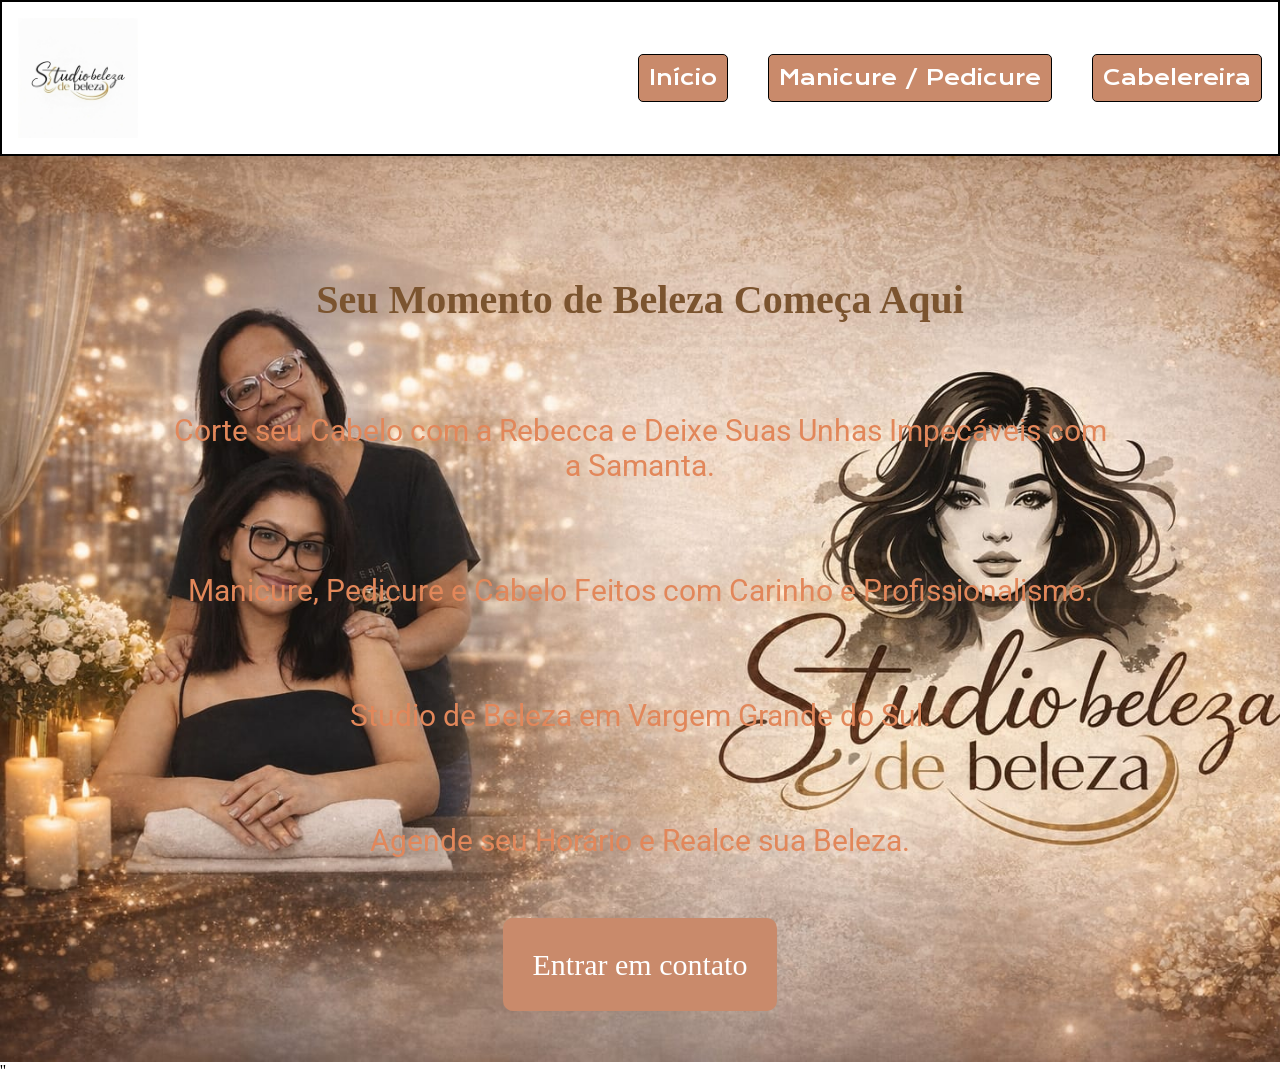
<file: index.html>
<!DOCTYPE html>
<html lang="pt-br">
<head>
    <meta charset="UTF-8">
    <meta name="viewport" content="width=device-width, initial-scale=1.0">
    <title>Studio de beleza</title>
    <link rel="stylesheet" href="style.css">
    
</head>
<body>

    <header class="topo">
        <img src="logo_texto.jpeg" alt="Logo do studio">

        <nav class="navbar">
            <a href="index.html" id="link_canto">Início</a>
            <a href="manicure.html">Manicure / Pedicure</a>
            <a href="cabelereira.html">Cabelereira </a>
        </nav>
    </header>

    <main>
        <section class="container_inicio">


            <div class="propaganda">

            <h2>Seu Momento de Beleza Começa Aqui</h2>
            <ul>
                <li>Corte seu Cabelo com a Rebecca e Deixe Suas Unhas Impecáveis com a Samanta.</li>
                <li>Manicure, Pedicure e Cabelo Feitos com Carinho e Profissionalismo.</li>
                <li id="item-apagar">Studio de Beleza em Vargem Grande do Sul.</li>
                <li id="item-apagar">Agende seu Horário e Realce sua Beleza.</li>
            </ul>

           <a href="https://www.facebook.com/rebecca.gomesdebarroscosta?locale=pt_BR" class="contatar">Entrar em contato</a>

            </div>

             
            
            

        </section>
''
        
    </main>
    
</body>
</html>
</file>
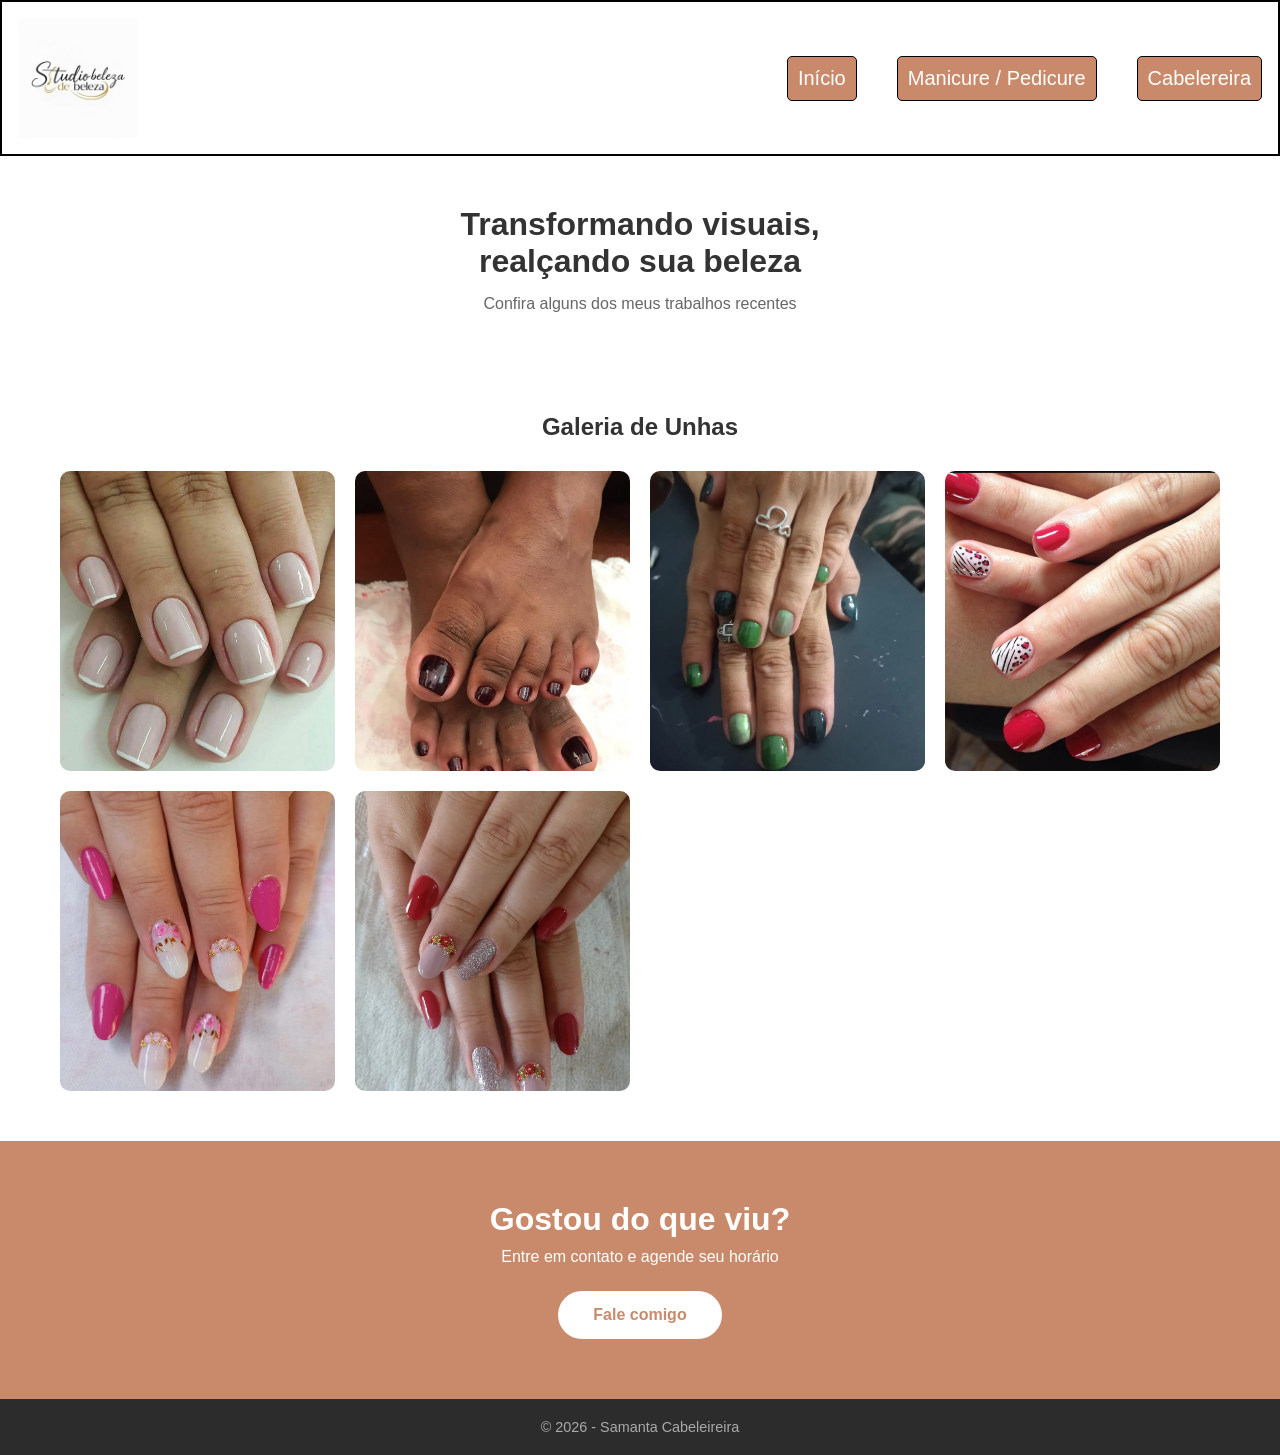
<file: manicure.html>
<!DOCTYPE html>
<html lang="pt-br">
<head>
    <meta charset="UTF-8">
    <meta name="viewport" content="width=device-width, initial-scale=1.0">
    <title>Cabeleireira | Portfólio</title>
    <link rel="stylesheet" href="style_M.css">
</head>
<body>

    <!-- HEADER -->
     <header class="topo">
        <img src="logo_texto.jpeg" alt="Logo do studio">

        <nav class="navbar">
            <a href="index.html" id="link_canto">Início</a>
            <a href="manicure.html">Manicure / Pedicure</a>
            <a href="cabelereira.html">Cabelereira </a>
        </nav>
    </header>

    <!-- HERO -->
    <section class="hero">
        <h2>Transformando visuais,<br> realçando sua beleza</h2>
        <p>Confira alguns dos meus trabalhos recentes</p>
    </section>

    <!-- GALERIA -->
    <section class="galeria">
        <h2>Galeria de Unhas</h2>

        <div class="grid">
            <img src="unha1.jpeg" alt="foto de unha">
            <img src="unha2.jpeg" alt="foto de unha">
            <img src="unha3.jpeg" alt="foto de unha">
            <img src="unha4.jpeg" alt="foto de unha">
            <img src="unha5.jpeg" alt="foto de unha">
            <img src="unha6.jpeg" alt="foto de unha">
        </div>
    </section>

    <!-- CTA -->
    <section class="cta">
        <h2>Gostou do que viu?</h2>
        <p>Entre em contato e agende seu horário</p>
        <a href="https://wa.me/5519992816131" class="btn">Fale comigo</a>
    </section>

    <!-- FOOTER -->
    <footer class="footer">
        <p>© 2026 - Samanta Cabeleireira</p>
    </footer>

</body>
</html>
</file>
<file: style.css>
@import url('https://fonts.googleapis.com/css2?family=Krona+One&family=Montserrat:ital,wght@0,100..900;1,100..900&display=swap');

@import url('https://fonts.googleapis.com/css2?family=Krona+One&family=Montserrat:ital,wght@0,600;1,600&display=swap');

@import url('https://fonts.googleapis.com/css2?family=Inter:ital,opsz@0,14..32;1,14..32&family=Krona+One&family=Montserrat:ital,wght@0,500;1,500&family=Roboto:wght@500&display=swap');


:root{
    --cor_texto: #e2875a;
    --cor_titulo: #7B542F;
    --cor_button: #FF9D00;
    --cor_hover:#f4d6a7;
    --cor_texto_hover:#ffffff;

    --fonte-principal: "Krona One", sans-serif;
    --fonte-secundaria: "Roboto", sans-serif;


    /*mobile */

    --cor_texto-M: #f3cba1;
    --cor_titulo-M: #aa5200;

}

*{
    margin: 0;
    padding: 0;
    box-sizing: border-box;
  
}

body{
    
}


.topo{

background-color: white;
    min-height: 5em;
    border: 2px black solid;
    display: flex;
    justify-content: space-between;
    padding: 1em;
    font-family: var(--fonte-principal);
}

.topo img{
    width: 120px;
    height: auto;
}

.navbar{
    text-align: center;
    display: flex;
    justify-content: center;
    align-items: center;
    width: auto;

}

.navbar a{
    color: white;
    margin-left: 2em;
    text-decoration: none;
    font-size: 20px;
    border: 1px black solid;
    border-radius: 5px;
    padding: 0.5em;
    background-color: #c98a6b;
    transition: 0.3s;

}

.navbar a:hover{
    background-color: var(--cor_hover);
    color: var(--cor_texto_hover);
    transform: scale(1.08);
    transition: 0.3s;

}

.container_inicio{
    display: flex;
    justify-content: center;
    align-items: center;
    background: url("fundo_elegante.jpeg");
    padding: 5rem;
    background-size: cover;
    background-color: #ffffff;
    min-width: 320px;
}

.propaganda{
    text-align: center;
}


.propaganda h2{
    color: var(--cor_titulo);
    margin: 1em;
     font-size: clamp(24px, 5vw, 40px);
}

.propaganda li{
    color: var(--cor_texto);
    font-size: clamp(16px, 4vw, 30px);
    margin: 3em;
    font-family: var(--fonte-secundaria);
    list-style: none;
}

.contatar{
    font-size: clamp(16px, 4vw, 30px);
    color: white;
    text-decoration: none;
    border-radius: 10px;
    padding: 1em;
    background-color: #c98a6b;
    margin: 5%;
    transition: 0.3s;

}


.contatar:hover{
    background-color: var(--cor_hover);
    color: var(--cor_texto_hover);
    transform: scale(0.08);
    transition: 0.3s;
    
}

@media(max-width: 670px){

    

    .topo{
        flex-direction: column;
        border: none;
        width: 100%;
    }

    .topo img{
        display: none;
    }

    .navbar{
        
        align-items: center;
        justify-items: center;
        flex-direction: column;
        
        
    }

    .navbar a{
        margin: 0.3em;
        font-size: 20px;
    }

    

    #item-apagar{
        display: none;
    }

    .propaganda h2{
        color: var(--cor_titulo-M);
    }


    
    
}

@media(max-width: 511px){
    .navbar a{
        margin: 1em;
        font-size: 15px;
    }

    .container_inicio{
    }


    .container_inicio li{
        color: rgb(251, 213, 161);
    }


}


@media(max-width: 400px){


    .navbar a{
        margin: 0.5em ;
    }

    .container_inicio h2{
        font-size: clamp(24px, 5vw, 40px);

    }

    .container_inicio li{
        font-size: clamp(16px, 4vw, 30px);
    }
}
</file>
<file: style_M.css>
* {
    margin: 0;
    padding: 0;
    box-sizing: border-box;
    font-family: 'Arial', sans-serif;
}

body {
    color: #333;
}

/* HEADER */
:root{
    --cor_texto: #ff9500;
    --cor_titulo: #7B542F;
    --cor_button: #FF9D00;
    --cor_hover:#f4d6a7;
    --cor_texto_hover:#ffffff;

    --fonte-principal: "Krona One", sans-serif;
    --fonte-secundaria: "Roboto", sans-serif;


    /*mobile */

    --cor_texto-M: #f3cba1;
    --cor_titulo-M: #aa5200;

}



.topo{

background-color: white;
    min-height: 5em;
    border: 2px black solid;
    display: flex;
    justify-content: space-between;
    padding: 1em;
    font-family: var(--fonte-principal);
}

.topo img{
    width: 120px;
    height: auto;
}

.navbar{
    text-align: center;
    display: flex;
    justify-content: center;
    align-items: center;
    width: auto;

}

.navbar a{
    color: white;
    margin-left: 2em;
    text-decoration: none;
    font-size: 20px;
    border: 1px black solid;
    border-radius: 5px;
    padding: 0.5em;
    background-color: #c98a6b;
    transition: 0.3s;

}

.navbar a:hover{
    background-color: var(--cor_hover);
    color: var(--cor_texto_hover);
    transform: scale(1.08);
    transition: 0.3s;

}

/* HERO */
.hero {
    text-align: center;
    padding: 50px 20px;
    background: #fff;
}

.hero h2 {
    font-size: 2rem;
    margin-bottom: 15px;
}

.hero p {
    color: #666;
}

/* GALERIA */
.galeria {
    padding: 50px 20px;
    max-width: 1200px;
    margin: auto;
}

.galeria h2 {
    text-align: center;
    margin-bottom: 30px;
}

.grid {
    display: grid;
    grid-template-columns: repeat(auto-fit, minmax(220px, 1fr));
    gap: 20px;
}

.grid img {
    width: 100%;
    height: 300px;
    object-fit: cover;
    border-radius: 10px;
    transition: transform 0.3s ease;
}

.grid img:hover {
    transform: scale(1.05);
}

/* CTA */
.cta {
    background-color: #c98a6b;
    color: #fff;
    text-align: center;
    padding: 60px 20px;
}

.cta h2 {
    font-size: 2rem;
    margin-bottom: 10px;
}

.cta p {
    margin-bottom: 25px;
}

.btn {
    display: inline-block;
    background-color: #fff;
    color: #c98a6b;
    padding: 15px 35px;
    border-radius: 30px;
    text-decoration: none;
    font-weight: bold;
    transition: 0.3s;
}

.btn:hover {
    background-color: #eee;
}

/* FOOTER */
.footer {
    background-color: #2c2c2c;
    color: #aaa;
    text-align: center;
    padding: 20px;
    font-size: 0.9rem;
}


@media(max-width: 670px){

    

    .topo{
        flex-direction: column;
        border: none;
        width: 100%;
    }

    .topo img{
        display: none;
    }

    .navbar{
        
        align-items: center;
        justify-items: center;
        flex-direction: column;
        
        
    }

    .navbar a{
        margin: 0.3em;
        font-size: 20px;
    }

    

    #item-apagar{
        display: none;
    }

    .propaganda h2{
        color: var(--cor_titulo-M);
    }


    
    
}


@media(max-width: 511px){
    .navbar a{
        margin: 1em;
        font-size: 15px;
    }

    .container_inicio{
    }


    .container_inicio li{
        color: rgb(251, 213, 161);
    }

    


}


@media(max-width: 400px){


    .navbar a{
        margin: 0.5em ;
    }

    .container_inicio h2{
        font-size: clamp(24px, 5vw, 40px);

    }

    .container_inicio li{
        font-size: clamp(16px, 4vw, 30px);
    }
}
</file>
